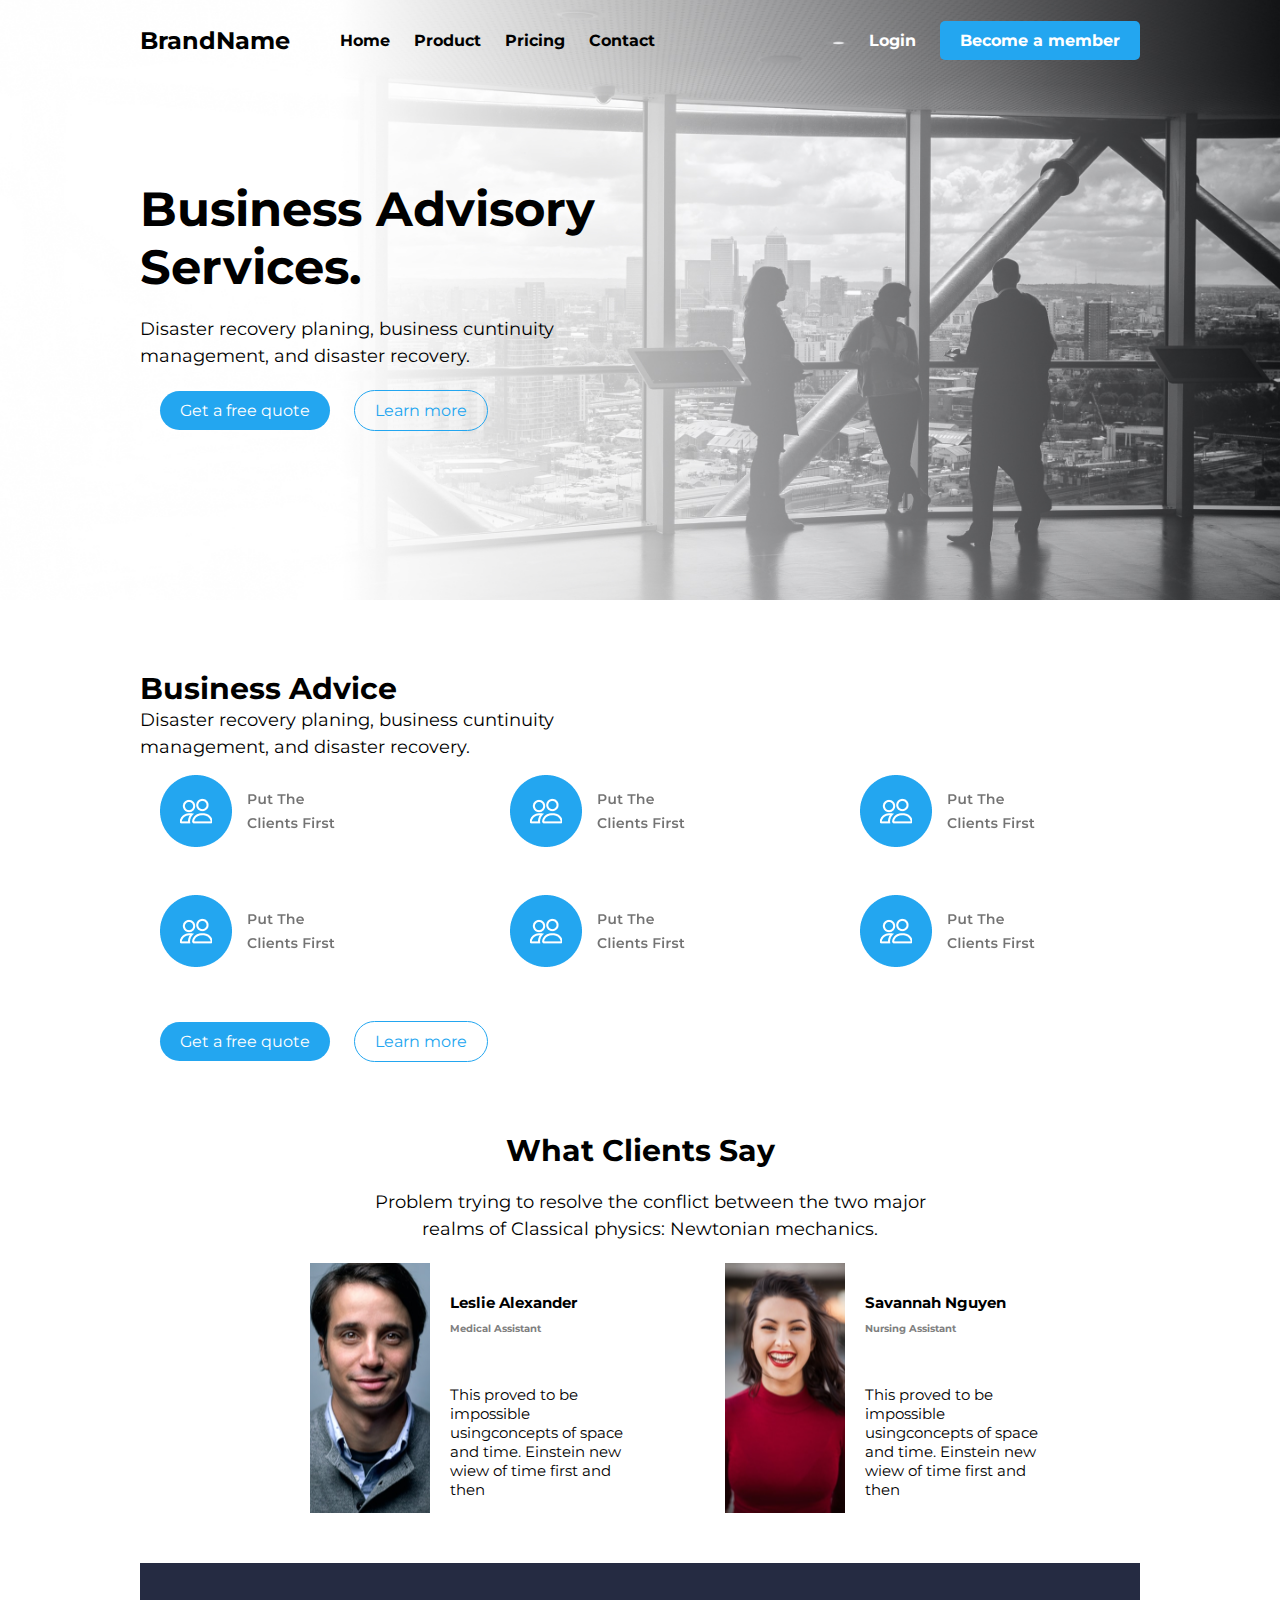
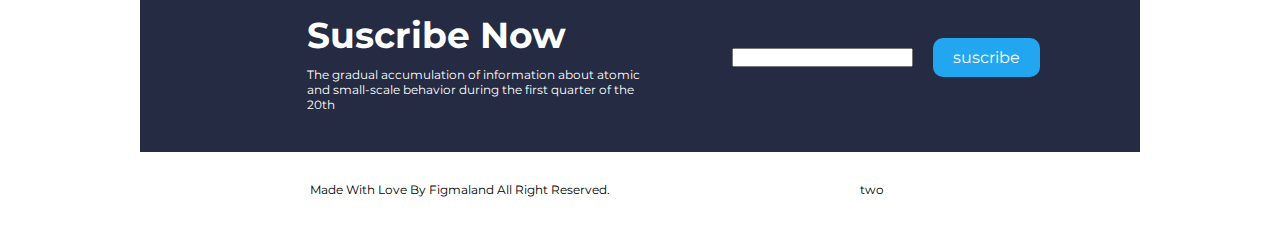
<file: index.html>
<!DOCTYPE html>
<html lang="en">
  <head>
    <meta charset="UTF-8" />
    <meta name="viewport" content="width=device-width, initial-scale=1.0" />
    <title>Flexbox Assesment</title>
    <link rel="preconnect" href="https://fonts.googleapis.com" />
    <link rel="preconnect" href="https://fonts.gstatic.com" crossorigin />
    <link
      href="https://fonts.googleapis.com/css2?family=Montserrat:ital,wght@0,100..900;1,100..900&display=swap"
      rel="stylesheet"
    />
    <link rel="stylesheet" href="style.css" />
  </head>
  <body>
    <section id="hero">
      <div id="nav">
        <nav>
          <h1>BrandName</h1>
          <div>
            <a href="#">Home</a>
            <a href="#">Product</a>
            <a href="#">Pricing</a>
            <a href="#">Contact</a>
          </div>
        </nav>
        <div>
          <button id="login">Login</button>
          <button id="register">Become a member</button>
        </div>
      </div>

      <div class="text">
        <h1>Business Advisory Services.</h1>
        <p>
          Disaster recovery planing, business cuntinuity management, and
          disaster recovery.
        </p>
        <div>
          <button id="quote">Get a free quote</button>
          <button id="learn">Learn more</button>
        </div>
      </div>
    </section>

    <section id="quin">
      <div class="text1">
        <h1>Business Advice</h1>
        <p>
          Disaster recovery planing, business cuntinuity management, and
          disaster recovery.
        </p>
      </div>
      <div id="hug1">
        <span></span>
        <span></span>
        <span></span>
      </div>
      <div id="hug2">
        <span></span>
        <span></span>
        <span></span>
      </div>
      <div>
        <button id="quote">Get a free quote</button>
        <button id="learn">Learn more</button>
      </div>
    </section>

    <section id="king">
      <div class="text2">
        <h1>What Clients Say</h1>
        <p>
          Problem trying to resolve the conflict between the two major realms of
          Classical physics: Newtonian mechanics.
        </p>
      </div>
    </section>

    <section id="client">
      <div id="say">
        <span>
          <span class="text10"></span>
          <span>
            <div class="text2">Leslie Alexander</div>
            <div class="text3">Medical Assistant</div>
            <div class="star"></div>
            <p>
              This proved to be impossible usingconcepts of space and time.
              Einstein new wiew of time first and then
            </p>
          </span>
        <span class="text20"></span>
        <span>
          <div class="text2">Savannah Nguyen</div>
          <div class="text3">Nursing Assistant</div>
          <div class="star"></div>
          <p>
            This proved to be impossible usingconcepts of space and time.
            Einstein new wiew of time first and then
          </p>
        </span>
      </div>
    </section>

    <section id="suscribe">
      <div id="text">
        <span>
          <h1>Suscribe Now</h1>
          <p>The gradual accumulation of information about atomic
            and small-scale behavior during the first quarter of 
            the 20th
         </p>
        </span>
        <div id="box">
        <input type="email"></input>
        <button id="suscribe">suscribe</button>
        </div>
      </div>
    </section>

    <section id="footer">
     <div>
      <span>
        <p>
          Made With Love By Figmaland All Right Reserved.
        </p>
      </span>
      <span>two</span>
     </div>
    </section>
  </body>
</html>
</file>
<file: style.css>
* {
  padding: 0;
  margin: 0;
  box-sizing: border-box;
}
body {
  font-family: "Montserrat";
}
button {
  all: unset;
  cursor: pointer;
}

#hero {
  height: 600px;
  background-image: url("./asset/hero-bg.jpg");
  background-size: cover;
  background-position: center;
}

#hero > #nav {
  max-width: 1000px;
  height: 80px;
  display: flex;
  flex-direction: row;
  justify-content: space-between;
  align-items: center;
  /* background-color: yellow; */
  margin: 0 auto;
}

#hero > #nav > nav {
  display: flex;
  flex-direction: row;
  justify-content: start;
  align-items: center;
  gap: 40px;
}

#hero > #nav > nav > h1 {
  font-size: 24px;
  font-weight: bold;
}

#hero > #nav > nav > div > a {
  all: unset;
  padding: 10px;
  font-weight: bold;
}

button#login {
  color: white;
  font-weight: bold;
}
button#register {
  font-weight: bold;
  color: white;
  background-color: #23a6f0;
  border-radius: 5px;
  padding: 10px 20px;
  margin-left: 20px;
}

#hero > .text {
  max-width: 1000px;
  margin: 0 auto;
  display: flex;
  flex-direction: column;
  justify-content: start;
  align-items: start;
  gap: 20px;
}

#hero > .text > h1 {
  font-size: 48px;
  font-weight: bold;
  margin-top: 100px;
  width: 60%;
}

#hero > .text > p {
  font-size: 18px;
  width: 50%;
  line-height: 1.5;
}

button#quote {
  color: white;
  border-radius: 100px;
  background-color: #23a6f0;
  padding: 10px 20px;
  margin-left: 20px;
}
button#learn {
  color: #23a6f0;
  border-color: #23a6f0;
  border-style: solid;
  border-width: 1px;
  border-radius: 100px;
  padding: 10px 20px;
  margin-left: 20px;
}

#quin {
  max-width: 1000px;
  margin: 0 auto;
}
#quin > #hug1 > span {
  height: 100px;
  background-image: url(./asset/Hug.png);
  background-size: auto;
  background-position: center;
}

#quin > #hug2 > span {
  height: 100px;
  background-image: url(./asset/Hug.png);
  background-position: center;
}

#quin > .text1 > h1 {
  font-size: 30px;
  margin-top: 70px;
}

#quin > .text1 > p {
  font-size: 18px;
  width: 50%;
  line-height: 1.5;
}

#quin > #hug1 {
  display: flex;
  flex-direction: row;
  justify-content: start;
  align-items: start;
  gap: 20px;
}

#quin > #hug2 {
  display: flex;
  flex-direction: row;
  justify-content: start;
  align-items: start;
  padding-top: 20px;
  gap: 20px;
}

#quin > #hug1 > span {
  padding: 30px 300px 30px 30px;
}

#quin > #hug2 > span {
  padding: 30px 300px 30px 30px;
  margin-bottom: 40px;
}

#king {
  max-width: 1000px;
  margin: 0px auto;
}

#king > .text2 > h1 {
  font-size: 30px;
  margin-top: 70px;
  text-align: center;
}

#king > .text2 > p {
  font-size: 18px;
  width: 60%;
  margin: 20px 210px;
  line-height: 1.5;
  text-align: center;
}

#client {
  max-width: 1000px;
  margin: 0px auto;
}

#client > #say {
  display: flex;
  flex-direction: row;
  justify-content: start;
  align-items: start;
}

#client > #say > span {
  display: flex;
  flex-direction: row;
  justify-content: start;
  align-items: start;
  padding: 0px 100px 50px 150px;
}

#client > #say > span > .text10 {
  height: 100px;
  background-image: url(./asset/Leslie.png);
  background-position: center;
}

#client > #say > span > .text20 {
  height: 100px;
  background-image: url(./asset/Savannah.png);
  background-position: center;
}

#client > #say > span > .text10 {
  padding: 0px 120px 250px 0px;
  margin-left: 20px;
}

#client > #say > span > .text20 {
  padding: 0px 120px 250px 0px;
  margin-left: 100px;
}

#client > #say > span > span {
  display: flex;
  flex-direction: column;
  justify-content: start;
  align-items: start;
  margin-left: 20px;
  gap: 10px;
}

#client > #say > span > span > .text2 {
  font-size: 15px;
  font-weight: bold;
  margin-top: 30px;
}

#client > #say > span > span > .text3 {
  font-size: 10px;
  font-weight: bold;
  color: gray;
}

#client > #say > span > span > .star {
  background-image: url(./asset/stars.png);
  background-size: cover;
  background-position: center;
  padding-bottom: 30px;
}

#client > #say > span > span > p {
  font-size: 15px;
}

#suscribe {
  max-width: 1000px;
  margin: 0px auto;
}

#suscribe > #text {
  background-color: #252b42;
  display: flex;
  flex-direction: row;
  justify-content: center;
  align-items: center;
  padding: 40px 100px 40px 167px;
  color: #ffffff;
}

#suscribe > #text > span {
  font-size: 18px;
  padding-top: 10px;
}

#suscribe > #text > span > p {
  font-size: 12px;
  padding: 10px 80px 0 0;
}

button#suscribe {
  color: white;
  border-radius: 10px;
  background-color: #23a6f0;
  padding: 10px 20px;
  margin-left: 20px;
}

#suscribe > #text > #box {
  display: flex;
  flex-direction: row;
  justify-content: center;
  align-items: center;
}

#footer {
  max-width: 1000px;
  margin: 0px auto;
}

#footer > div {
  display: flex;
  flex-direction: row;
  justify-content: start;
  align-items: start;
}

#footer > div > span {
  font-size: 12px;
  padding: 30px 80px 30px 170px;
  
}
</file>
